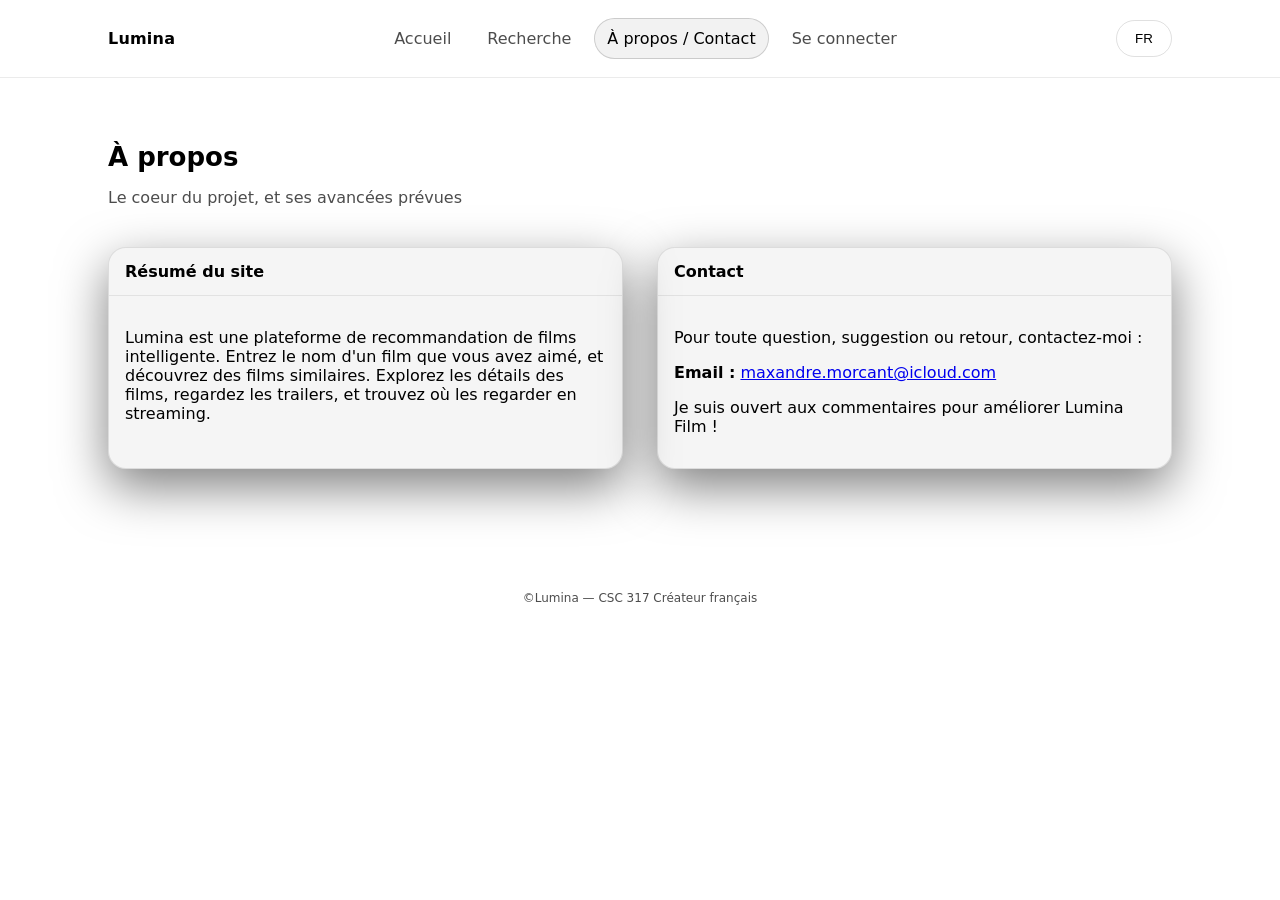
<file: about.html>
<!doctype html>
<html lang="fr">
<head>
  <meta charset="utf-8" />
  <meta name="viewport" content="width=device-width,initial-scale=1" />
  <title>Lumina — À propos / Contact</title>
  <link rel="stylesheet" href="styles.css" />
  <script defer src="app.js"></script>
</head>

<body class="page-about">
  <header class="header">
    <div class="container header__inner">

      <!-- ✅ Logo clean uniforme -->
      <a class="brand" href="index.html">
        <span class="brand__name">Lumina</span>
      </a>

      <nav class="nav">
        <a class="nav__link" href="index.html" data-i18n="nav.home">Accueil</a>
        <a class="nav__link" href="search.html" data-i18n="nav.search">Recherche</a>
        <a class="nav__link active" href="about.html" data-i18n="nav.about">À propos / Contact</a>
        <a class="nav__link" id="accountLink" href="login.html">Se connecter</a>
      </nav>

      <button class="btn btn--ghost" id="langBtn" type="button" data-i18n-aria-label="button.langChange" aria-label="Changer la langue">FR</button>
      <button class="nav__toggle" data-i18n-aria-label="button.toggleMenu" aria-label="Ouvrir le menu">☰</button>
    </div>
  </header>

  <main>
    <section class="section">
      <div class="container">
        <div class="section__head">
          <h2 data-i18n="about.title">À propos</h2>
          <p class="muted" data-i18n="about.subtitle">Le coeur du projet, et ses avancées prévues</p>
        </div>

        <div class="grid grid--2">
          <div class="card">
            <div class="card__header">
              <div class="card__title" data-i18n="site.summary.title">Résumé du site</div>
            </div>
            <div class="card__body">
              <p data-i18n="site.summary.text">Lumina est une plateforme de recommandation de films intelligente. Entrez le nom d'un film que vous avez aimé, et découvrez des films similaires. Explorez les détails des films, regardez les trailers, et trouvez où les regarder en streaming.</p>
            </div>
          </div>

          <div class="card">
            <div class="card__header">
              <div class="card__title" data-i18n="contact.title">Contact</div>
            </div>
            <div class="card__body">
              <p data-i18n="contact.text">Pour toute question, suggestion ou retour, contactez-moi :</p>
              <p><strong data-i18n="contact.email">Email :</strong> <a href="mailto:maxandre.morcant@icloud.com">maxandre.morcant@icloud.com</a></p>
              <p data-i18n="contact.open">Je suis ouvert aux commentaires pour améliorer Lumina Film !</p>
            </div>
          </div>
        </div>

       

       
    </section>
  </main>

  <footer class="footer">
    <div class="container footer__inner">
      <span class="muted small">©<span data-i18n="footer.brand">Lumina Film</span> — CSC 317</span>
      <span class="muted small" data-i18n="footer.right">French creator</span>
    </div>
  </footer>
</body>
</html>
</file>
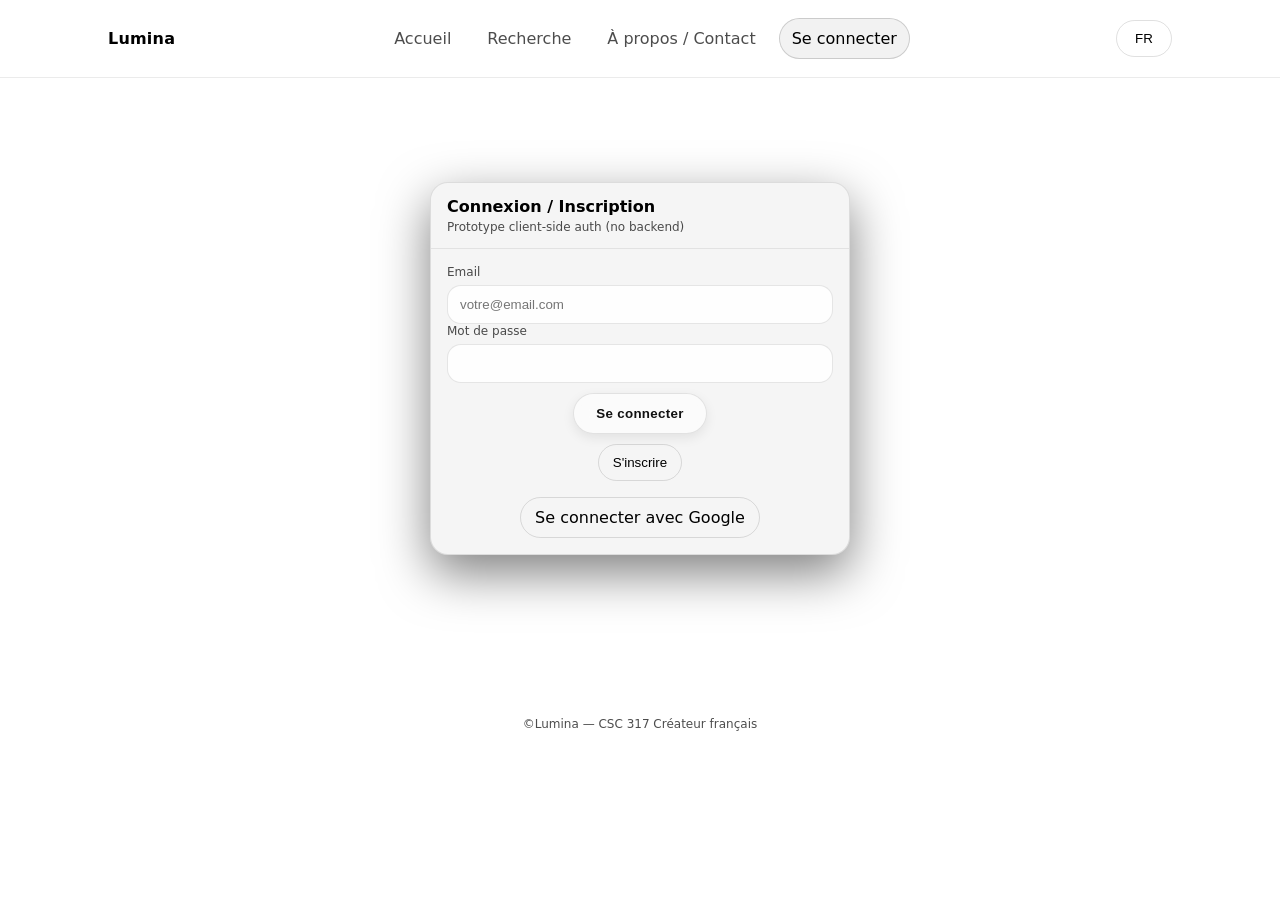
<file: login.html>
<!doctype html>

<html lang="fr">
<head>
  <meta charset="utf-8" />
  <meta name="viewport" content="width=device-width,initial-scale=1" />
  <title>Lumina — Connexion</title>
  <link rel="stylesheet" href="styles.css" />
  <script defer src="app.js"></script>
</head>

<body class="page-login">

<header class="header">
  <div class="container header__inner">

<!-- ✅ logo uniforme -->
<a class="brand" href="index.html">
  <span class="brand__name">Lumina</span>
</a>

<nav class="nav">
  <a class="nav__link" href="index.html" data-i18n="nav.home">Accueil</a>
  <a class="nav__link" href="search.html" data-i18n="nav.search">Recherche</a>
  <a class="nav__link" href="about.html" data-i18n="nav.about">À propos / Contact</a>
  <a class="nav__link active" id="accountLink" href="login.html" data-i18n="auth.login">Se connecter</a>
</nav>

<button class="btn btn--ghost" id="langBtn" type="button" data-i18n-aria-label="button.langChange">FR</button>


  </div>
</header>

<main>
  <section class="section">
    <div class="container">


  <!-- ✅ card centrée -->
  <div class="card" style="max-width:420px;margin:40px auto;">

    <div class="card__header">
      <div>
        <div class="card__title" data-i18n="auth.title">
          Connexion / Inscription
        </div>

        <div class="card__subtitle muted" data-i18n="auth.subtitle">
          Prototype client-side auth (no backend)
        </div>
      </div>
    </div>

    <div class="card__body">

      <form id="authForm" data-mode="login" data-backend="true">

        <div class="field">
          <label for="authEmail" data-i18n="auth.email">Email</label>
          <input
            id="authEmail"
            type="email"
            data-i18n-placeholder="auth.emailPh"
            required
          />
        </div>

        <div class="field" id="nameField" style="display:none">
          <label for="authName" data-i18n="auth.name">Nom</label>
          <input
            id="authName"
            data-i18n-placeholder="auth.namePh"
          />
        </div>

        <div class="field">
          <label for="authPassword" data-i18n="auth.password">Mot de passe</label>
          <input
            id="authPassword"
            type="password"
            required
          />
        </div>

        <div class="row" style="justify-content:center;margin-top:10px;">
          
          <!-- ✅ bouton glass -->
          <button
            id="authSubmit"
            class="btn-glass"
            type="submit"
            data-i18n="auth.login">
            Se connecter
          </button>

        </div>

        <div class="row" style="justify-content:center;margin-top:10px;">
          <button
            id="switchMode"
            class="btn btn--ghost"
            type="button"
            data-i18n="auth.switchToSignup">
            S'inscrire
          </button>
        </div>

        <div style="margin-top:16px;text-align:center;">
          <a
            id="googleBtn"
            class="btn btn--ghost"
            href="http://localhost:8001/api/auth/google"
            data-i18n="auth.googleSignin">
            Se connecter avec Google
          </a>
        </div>

      </form>

    </div>

  </div>

</div>


  </section>
</main>

<footer class="footer">
  <div class="container footer__inner">
    <span class="muted small">
      ©<span data-i18n="footer.brand">Lumina</span> — CSC 317
    </span>
    <span class="muted small" data-i18n="footer.right">
      French creator
    </span>
  </div>
</footer>

<script>
(function(){
  const f = document.getElementById('authForm');
  const s = document.getElementById('switchMode');
  const nameField = document.getElementById('nameField');
  const submitBtn = f && f.querySelector('button[type=submit]');
  if (!f || !s) return;

  s.addEventListener('click', () => {
    const mode = f.getAttribute('data-mode') || 'login';

    if (mode === 'login') {
      f.setAttribute('data-mode','signup');
      nameField.style.display = '';
      submitBtn.setAttribute('data-i18n','auth.signup');
      s.setAttribute('data-i18n','auth.switchToLogin');
    } else {
      f.setAttribute('data-mode','login');
      nameField.style.display = 'none';
      submitBtn.setAttribute('data-i18n','auth.login');
      s.setAttribute('data-i18n','auth.switchToSignup');
    }

    if (typeof applyLang === 'function') applyLang(getLang());
  });

  if (f && f.getAttribute('data-backend') === 'true') {
    f.addEventListener('submit', async (e) => {
      e.preventDefault();

      const mode = f.getAttribute('data-mode') || 'login';
      const email = (document.getElementById('authEmail')||{}).value || '';
      const pwd = (document.getElementById('authPassword')||{}).value || '';
      const name = (document.getElementById('authName')||{}).value || '';

      try {
        const url = mode === 'signup' ? 'http://localhost:8001/api/signup' : 'http://localhost:8001/api/login';

        const res = await fetch(url,{
          method:'POST',
          credentials:'include',
          headers:{'Content-Type':'application/json'},
          body:JSON.stringify({email,password:pwd,name})
        });

        if (!res.ok) {
          const j = await res.json().catch(()=>({detail:'error'}));
          alert(j.detail || 'Auth error');
          return;
        }

        const j = await res.json();

        if (j.email) {
          localStorage.setItem('lumina_user',JSON.stringify({
            email:j.email,
            name:j.name
          }));
        }

        location.href = '/account.html';

      } catch(err){
        alert('Network error');
      }
    });
  }
})();
</script>

</body>
</html>
</file>
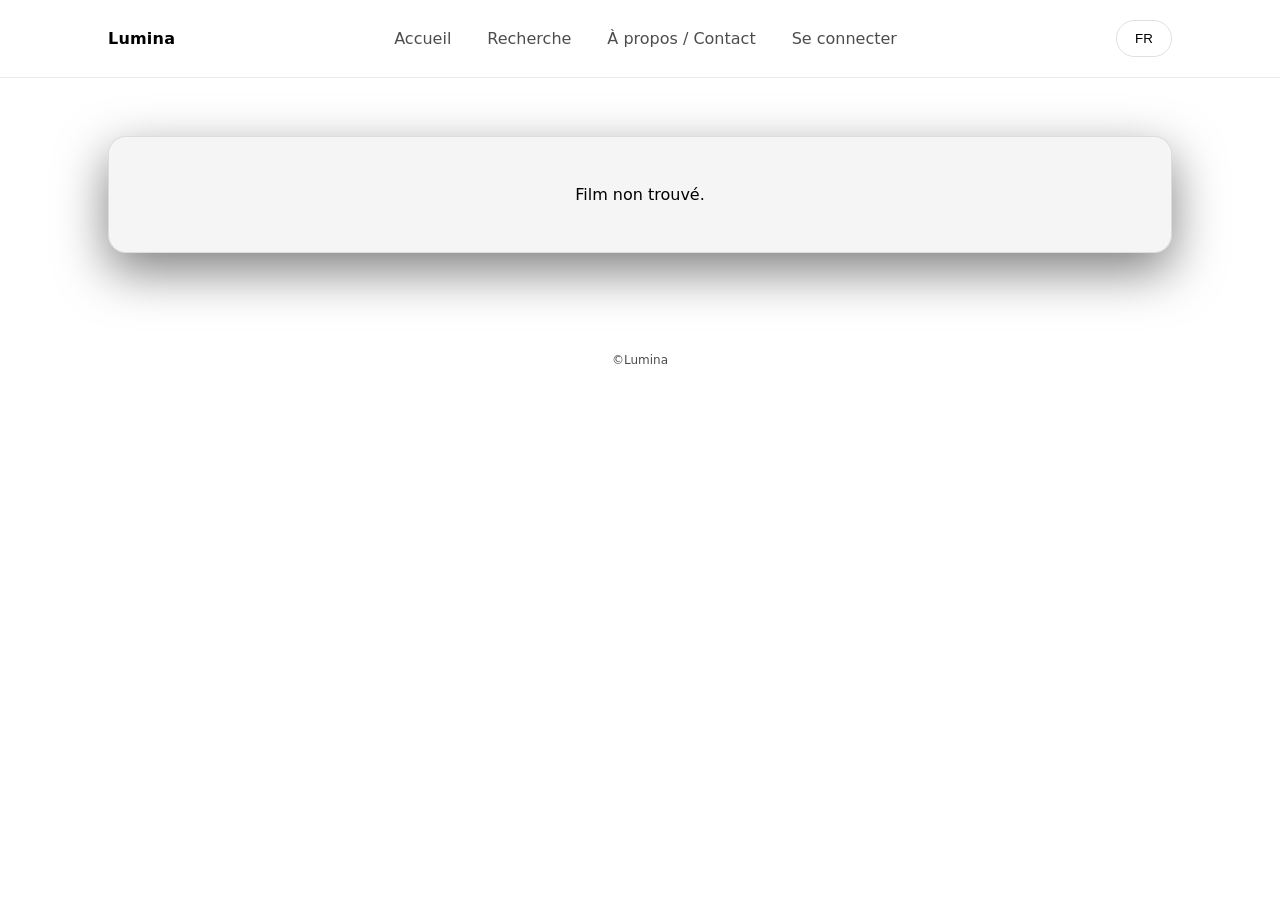
<file: movie.html>
<!doctype html>
<html lang="fr">
<head>
  <meta charset="utf-8" />
  <meta name="viewport" content="width=device-width,initial-scale=1" />
  <title>Lumina — Détails du film</title>
  <link rel="stylesheet" href="styles.css" />
  <script defer src="app.js"></script>
  <style>
    .movie-hero{
      padding: 40px 0 24px;
    }

    .movie-panel{
      display:grid;
      grid-template-columns: 320px 1fr;
      gap:28px;
      align-items:start;
    }

    .movie-poster-wrap{
      overflow:hidden;
      border-radius:24px;
      box-shadow: var(--shadow);
      border:1px solid rgba(0,0,0,.08);
      background: rgba(0,0,0,.03);
    }

    .movie-poster-large{
      width:100%;
      display:block;
      object-fit:cover;
    }

    .movie-content{
      display:flex;
      flex-direction:column;
      gap:18px;
    }

    .movie-top h1{
      margin:0 0 12px;
      font-size:48px;
      line-height:1.02;
    }

    .movie-meta{
      display:flex;
      flex-wrap:wrap;
      gap:10px;
      margin-bottom:8px;
    }

    .movie-chip{
      display:inline-flex;
      align-items:center;
      padding:8px 12px;
      border-radius:999px;
      background: rgba(0,0,0,.04);
      border:1px solid rgba(0,0,0,.08);
      font-size:14px;
    }

    .movie-overview{
      font-size:18px;
      line-height:1.7;
      color: var(--text);
      max-width: 70ch;
    }

    .movie-grid{
      display:grid;
      grid-template-columns: repeat(2, minmax(0,1fr));
      gap:16px;
      margin-top:8px;
    }

    .movie-block{
      border:1px solid rgba(0,0,0,.08);
      background: rgba(0,0,0,.03);
      border-radius:20px;
      padding:18px;
      box-shadow: var(--shadow);
    }

    .movie-block h2{
      margin:0 0 10px;
      font-size:22px;
    }

    .movie-actions{
      display:flex;
      flex-wrap:wrap;
      gap:12px;
      margin-top:8px;
    }

    .movie-link{
      display:inline-flex;
      align-items:center;
      justify-content:center;
      gap:8px;
      padding:12px 18px;
      border-radius:999px;
      text-decoration:none;
      color: var(--text);
      background: rgba(255,255,255,0.65);
      border:1px solid rgba(0,0,0,.1);
      box-shadow:
        0 4px 12px rgba(0,0,0,0.08),
        0 0 0 rgba(124,58,237,0);
      backdrop-filter: blur(10px);
      transition: all .25s ease;
    }

    .movie-link:hover{
      background: rgba(255,255,255,0.85);
      box-shadow:
        0 8px 20px rgba(0,0,0,0.12),
        0 0 12px rgba(124,58,237,0.25);
      transform: translateY(-2px);
    }

    .movie-fallback{
      padding:32px;
      text-align:center;
    }

    @media (max-width: 900px){
      .movie-panel{
        grid-template-columns: 1fr;
      }

      .movie-top h1{
        font-size:36px;
      }

      .movie-grid{
        grid-template-columns: 1fr;
      }

      .movie-poster-wrap{
        max-width: 360px;
        margin: 0 auto;
      }
    }
  </style>
</head>

<body class="page-movie">
  <header class="header">
    <div class="container header__inner">
      <a class="brand" href="index.html">
        <span class="brand__name">Lumina</span>
      </a>

      <nav class="nav">
        <a class="nav__link" href="index.html" data-i18n="nav.home">Accueil</a>
        <a class="nav__link" href="search.html" data-i18n="nav.search">Recherche</a>
        <a class="nav__link" href="about.html" data-i18n="nav.about">À propos / Contact</a>
        <a class="nav__link" id="accountLink" href="login.html" data-i18n="auth.login">Se connecter</a>
      </nav>

      <button class="btn btn--ghost" id="langBtn" type="button" data-i18n-aria-label="button.langChange" aria-label="Changer la langue">FR</button>
    </div>
  </header>

  <main>
    <section class="movie-hero">
      <div class="container">
        <div id="movieDetails" class="card">
          <div class="movie-fallback">Chargement...</div>
        </div>
      </div>
    </section>
  </main>

  <footer class="footer">
    <div class="container footer__inner">
      <span class="muted small">©<span data-i18n="footer.brand">Lumina</span></span>
    </div>
  </footer>

  <script>
    document.addEventListener("DOMContentLoaded", async () => {
      const urlParams = new URLSearchParams(window.location.search);
      const movieId = urlParams.get("id");
      const movieDetails = document.getElementById("movieDetails");
      const dict = I18N[getLang()] || I18N.fr;

      if (!movieId) {
        movieDetails.innerHTML = `<div class="movie-fallback"><p>${dict["movie.notFound"]}</p></div>`;
        return;
      }

      try {
        const res = await fetch(`http://localhost:8001/api/movie/${movieId}?lang=${getLang()}`);
        if (!res.ok) throw new Error(dict["movie.loadError"]);
        const movie = await res.json();

        const poster = movie.poster_path
          ? `https://image.tmdb.org/t/p/w500${movie.poster_path}`
          : "";

        movieDetails.innerHTML = `
          <div class="card__body">
            <div class="movie-panel">
              <div class="movie-poster-wrap">
                ${poster
                  ? `<img src="${poster}" alt="${movie.title}" class="movie-poster-large" crossorigin="anonymous">`
                  : `<div class="movie-fallback">${dict["movie.noPoster"]}</div>`}
              </div>

              <div class="movie-content">
                <div class="movie-top">
                  <h1>${movie.title || dict["movie.unknownTitle"]}</h1>

                  <div class="movie-meta">
                    ${movie.release_date ? `<span class="movie-chip"><strong>${dict["movie.release"]}</strong>&nbsp;${movie.release_date}</span>` : ""}
                    ${movie.vote_average ? `<span class="movie-chip"><strong>${dict["movie.rating"]}</strong>&nbsp;${movie.vote_average}/10</span>` : ""}
                    ${movie.genres?.length ? `<span class="movie-chip"><strong>${dict["movie.genres"]}</strong>&nbsp;${movie.genres.join(", ")}</span>` : ""}
                  </div>

                  <div class="movie-overview">
                    ${movie.overview || dict["movie.noDescription"]}
                  </div>
                </div>

                <div class="movie-grid">
                  <div class="movie-block">
                    <h2>${dict["movie.cast"]}</h2>
                    <p>${movie.cast?.length ? movie.cast.join(", ") : dict["movie.noInfo"]}</p>
                  </div>

                  <div class="movie-block">
                    <h2>${dict["movie.director"]}</h2>
                    <p>${movie.director || dict["movie.noInfo"]}</p>
                  </div>

                  <div class="movie-block">
                    <h2>${dict["movie.watchProviders"]}</h2>
                    <p>${movie.watch_providers?.length ? movie.watch_providers.join(", ") : dict["movie.noProviders"]}</p>
                  </div>

                  <div class="movie-block">
                    <h2>${dict["movie.actions"]}</h2>
                    <div class="movie-actions">
                      ${movie.trailer ? `<a class="movie-link" href="${movie.trailer}" target="_blank" rel="noopener noreferrer">${dict["movie.trailer"]}</a>` : ""}
                      <a class="movie-link" href="search.html">${dict["movie.backSearch"]}</a>
                    </div>
                  </div>
                </div>
              </div>
            </div>
          </div>
        `;
      } catch (err) {
        movieDetails.innerHTML = `<div class="movie-fallback"><p>${dict["movie.loadError"]}</p></div>`;
      }
    });
  </script>
</body>
</html>
</file>
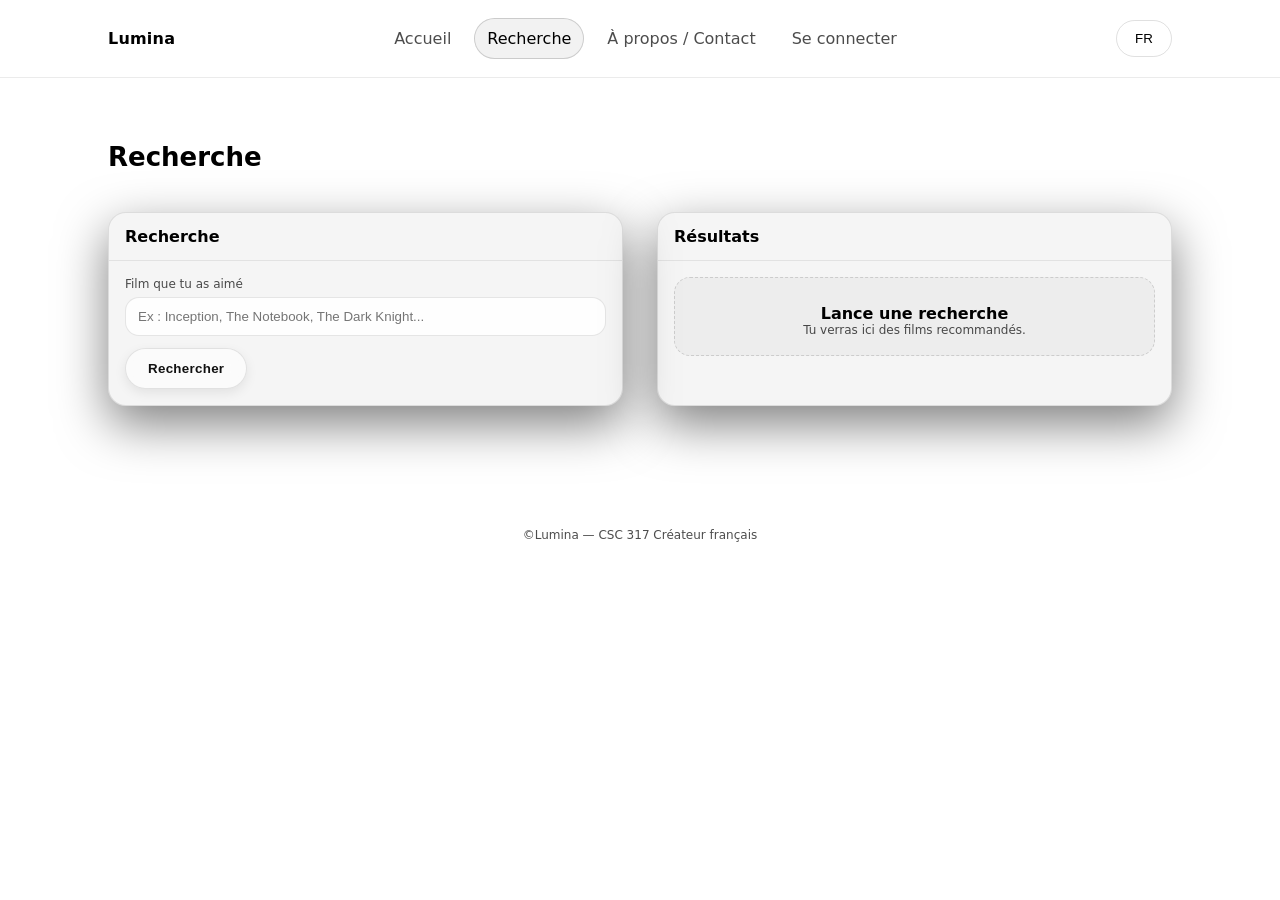
<file: search.html>
<!doctype html>
<html lang="fr">
<head>
  <meta charset="utf-8" />
  <meta name="viewport" content="width=device-width,initial-scale=1" />
  <title>Lumina — Recherche</title>
  <link rel="stylesheet" href="styles.css" />
  <script defer src="app.js"></script>
</head>

<body class="page-search">
  <header class="header">
    <div class="container header__inner">
     <a class="brand" href="index.html">
  <span class="brand__name">Lumina</span>
</a>

      <nav class="nav">
        <a class="nav__link" href="index.html" data-i18n="nav.home">Accueil</a>
        <a class="nav__link active" href="search.html" data-i18n="nav.search">Recherche</a>
        <a class="nav__link" href="about.html" data-i18n="nav.about">À propos / Contact</a>
        <a class="nav__link" id="accountLink" href="login.html" data-i18n="auth.login">Se connecter</a>
      </nav>

      <button class="btn btn--ghost" id="langBtn" type="button" data-i18n-aria-label="button.langChange" aria-label="Changer la langue">FR</button>
      <button class="nav__toggle" data-i18n-aria-label="button.toggleMenu" aria-label="Ouvrir le menu">☰</button>
    </div>
  </header>

  <main>
    <section class="section">
      <div class="container">
        <div class="section__head">
          <h2 data-i18n="search.title">Recherche</h2>
           
          </p>
        </div>

        <div class="grid grid--2">
          <div class="card">
            <div class="card__header">
              <div>
                <div class="card__title" data-i18n="search.title">Recherche</div>
              </div>
            </div>

            <div class="card__body">
              <div class="form">
                <div class="field">
                  <label for="q" data-i18n="form.liked.label">Film que tu as aimé</label>
                  <input id="q" data-i18n-placeholder="form.liked.ph" placeholder="Ex : Inception, The Notebook, The Dark Knight..." />
                </div>

                <div class="row">
                 <button id="searchBtn" type="button" class="btn-glass" data-i18n="form.search">Rechercher</button>
                 <span id="status" class="muted small"></span>
                </div>
              </div>
            </div>
          </div>

          <div class="card">
            <div class="card__header">
              <div>
                <div class="card__title" data-i18n="results.title">Résultats</div>
              </div>
            </div>

            <div class="card__body">
              <div id="results" class="results">
                <div class="empty">
                  <div class="empty__title" data-i18n="results.emptyTitle">Lance une recherche</div>
                  <div class="muted small" data-i18n="results.emptyText">Tu verras ici des films recommandés.</div>
                </div>
              </div>
            </div>
          </div>
        </div>

      </div>
    </section>
  </main>

  <footer class="footer">
    <div class="container footer__inner">
      <span class="muted small">©<span data-i18n="footer.brand">Lumina</span> — CSC 317</span>
      <span class="muted small" data-i18n="footer.right">French creator</span>
    </div>
  </footer>
</body>
</html>
</file>
<file: styles.css>
:root{
--bg: #ffffff;
--panel: rgba(255,255,255,.06);
--panel2: rgba(255,255,255,.04);
--border: rgba(255,255,255,.10);
--text: #000000;
--muted: rgba(0,0,0,.70);
--shadow: 0 18px 50px rgba(0,0,0,.50);
--r: 18px;
}

*{box-sizing:border-box}
html{scroll-behavior:smooth}
body{
margin:0;
font-family: ui-sans-serif, system-ui, -apple-system, Segoe UI, Roboto, Arial;
color:var(--text);
background: var(--bg);
}

.container{max-width:1100px;margin:0 auto;padding:18px}

.header{
position:sticky;top:0;z-index:20;
backdrop-filter: blur(16px);
background: rgba(255,255,255,.8);
border-bottom: 1px solid rgba(0,0,0,.08);
}
.header__inner{display:flex;align-items:center;justify-content:space-between;gap:14px}

.brand{
display:flex;align-items:center;gap:12px;
text-decoration:none;color:var(--text);
}
.brand__icon{
width:42px;height:42px;display:grid;place-items:center;
border-radius:14px;
background: rgba(0,0,0,.06);
border: 1px solid rgba(0,0,0,.10);
}
.brand__text{display:flex;flex-direction:column;line-height:1.1}
.brand__name{font-weight:900;letter-spacing:.2px}
.brand__tag{font-size:12px;color:var(--muted);margin-top:4px}

.nav{display:flex;gap:10px;align-items:center}
.nav__link{
color:var(--muted);
text-decoration:none;
padding:10px 12px;
border-radius:999px;
border:1px solid transparent;
}
.nav__link:hover{color:var(--text);border-color:rgba(0,0,0,.12);background:rgba(0,0,0,.03)}
.nav__link.active{color:var(--text);border-color:rgba(0,0,0,.16);background:rgba(0,0,0,.05)}

.nav__toggle{
display:none;
border:1px solid rgba(0,0,0,.12);
background:rgba(0,0,0,.05);
color:var(--text);
padding:10px 12px;
border-radius:12px;
cursor:pointer;
}

.section{padding:46px 0}
.section__head{margin-bottom:14px}
h1{font-size:44px;line-height:1.05;margin:10px 0 10px}
h2{font-size:26px;margin:0 0 8px}
.kicker{
display:inline-flex;
padding:8px 12px;
border-radius:999px;
background: rgba(0,0,0,.05);
border: 1px solid rgba(0,0,0,.10);
color:var(--muted);
font-size:12px;
}
.lead{color:var(--muted);font-size:16px;line-height:1.7;margin:0 0 16px}

.hero__grid{display:grid;grid-template-columns:1.1fr .9fr;gap:16px;align-items:stretch}
.hero__right{display:flex}
.cta{display:flex;gap:10px;flex-wrap:wrap;margin:14px 0 18px}

.stats{display:grid;grid-template-columns:repeat(3,1fr);gap:10px}
.stat{
padding:12px;
border-radius:16px;
border:1px solid rgba(0,0,0,.10);
background: rgba(0,0,0,.04);
}
.stat__title{font-size:12px;color:var(--muted)}
.stat__value{margin-top:4px;font-size:13px}

.grid{display:grid;gap:34px}
.grid--2{grid-template-columns:repeat(2,1fr)}
.grid--3{grid-template-columns:repeat(3,1fr)}
.section .card{
  margin-top: 24px;
}
.card{
border:1px solid rgba(0,0,0,.10);
background: rgba(0,0,0,.04);
border-radius: var(--r);
box-shadow: var(--shadow);
}
.card--glass{
background: linear-gradient(180deg, rgba(0,0,0,.10), rgba(0,0,0,.03));
}
.card__header{
display:flex;justify-content:space-between;align-items:flex-start;gap:12px;
padding:14px 16px;
border-bottom:1px solid rgba(0,0,0,.08);
}
.card__title{font-weight:900}
.card__subtitle{font-size:12px;color:var(--muted);margin-top:4px}
.card__body{padding:16px}

.badge{
padding:6px 10px;
border-radius:999px;
border:1px solid rgba(124,58,237,.40);
background: rgba(124,58,237,.18);
font-weight:800;
}

.pill{
display:inline-flex;gap:8px;align-items:center;
padding:10px 12px;
border-radius:999px;
border:1px solid rgba(0,0,0,.10);
background: rgba(0,0,0,.04);
}

.movie{
margin-top:12px;
display:flex;align-items:center;justify-content:space-between;gap:10px;
padding:12px;
border-radius:16px;
border:1px solid rgba(0,0,0,.10);
background: rgba(0,0,0,.04);
}
.movie__title{font-weight:900}
.movie__sub{margin-top:2px;color:var(--muted);font-size:13px}
.iconBtn{
border:1px solid rgba(0,0,0,.12);
background: rgba(0,0,0,.04);
color:var(--text);
border-radius:14px;
padding:8px 10px;
cursor:pointer;
}
.iconBtn:hover{background: rgba(0,0,0,.07)}

.divider{height:1px;background:rgba(0,0,0,.08);margin:14px 0}

.form{display:flex;flex-direction:column;gap:12px}
.field label{display:block;font-size:12px;color:var(--muted);margin-bottom:6px}
input, select, textarea{
width:100%;
padding:11px 12px;
border-radius:14px;
border:1px solid rgba(0,0,0,.10);
background: rgba(255,255,255,.9);
color:var(--text);
outline:none;
}
input:focus, select:focus, textarea:focus{border-color:rgba(124,58,237,.55)}

.row{display:flex;align-items:center;gap:10px;flex-wrap:wrap}
.results{display:flex;flex-direction:column;gap:10px}

.btn{
padding:10px 14px;
border-radius:999px;
border:1px solid rgba(0,0,0,.12);
background: rgba(0,0,0,.05);
color:var(--text);
cursor:pointer;
text-decoration:none;
display:inline-flex;align-items:center;gap:8px;
}
.btn:hover{background: rgba(0,0,0,.08)}
.btn--primary{
border-color:rgba(124,58,237,.55);
background: rgba(124,58,237,.20);
}
.btn--primary:hover{background: rgba(124,58,237,.26)}
.btn--ghost{
background: transparent;
border-color: rgba(0,0,0,.12);
}

.empty{padding:18px;border-radius:16px;border:1px dashed rgba(0,0,0,.14);background:rgba(0,0,0,.03);text-align:center}
.empty__icon{font-size:22px}
.empty__title{font-weight:900;margin-top:8px}

.note{
margin-top:14px;
padding:14px 16px;
border-radius:16px;
border:1px solid rgba(0,0,0,.10);
background: rgba(0,0,0,.03);
}
.note__title{font-weight:900;margin-bottom:6px}

.list{margin:0;padding-left:18px;color:var(--muted);line-height:1.8}
.small{font-size:12px}
.muted{color:var(--muted)}

/* ✅ WATERMARK */
.footer{
  margin-top:40px;
  text-align:center;
  font-size:12px;
  color: rgba(0,0,0,0.4);
  background: transparent;
  border:none;
}

.footer__inner{
justify-content:center;
}

/* responsive */
@media (max-width: 900px){
h1{font-size:34px}
.hero__grid{grid-template-columns:1fr}
.grid--2,.grid--3{grid-template-columns:1fr}
.nav{display:none}
.nav__toggle{display:inline-flex}
}

#langBtn { min-width: 56px; justify-content: center; }

.btn-glass{
  display:inline-flex;
  align-items:center;
  justify-content:center;
  gap:8px;

  padding:12px 22px;
  border-radius:999px;

  font-weight:600;
  letter-spacing:0.3px;
  text-decoration:none;

  color:#111;

  background: rgba(255,255,255,0.6);
  backdrop-filter: blur(10px);

  border:1px solid rgba(0,0,0,0.1);

  box-shadow:
    0 4px 12px rgba(0,0,0,0.08),
    0 0 0 rgba(124,58,237,0); 

  transition: all 0.25s ease;
}

/* hover avec glow violet */
.btn-glass:hover{
  background: rgba(255,255,255,0.85);

  box-shadow:
    0 8px 20px rgba(0,0,0,0.12),
    0 0 12px rgba(124,58,237,0.35),
    0 0 24px rgba(124,58,237,0.25);

  transform: translateY(-2px);
}

/* click */
.btn-glass:active{
  transform: scale(0.96);
  box-shadow:
    0 4px 10px rgba(0,0,0,0.1),
    0 0 8px rgba(124,58,237,0.3);
}
.movie-card{
  overflow:hidden;
  transition: transform 0.25s ease, box-shadow 0.25s ease;
}

.movie-card:hover{
  transform: translateY(-6px);
}

.movie-card__img{
  width:100%;
  height:360px;
  object-fit:cover;
  display:block;
  border-bottom:1px solid rgba(0,0,0,.08);
}
.movie__title{
  color: inherit;       
  text-decoration: none; 
  font-weight: 900;
}
.movie-card,
.movie-card:visited,
.movie-card:link{
  color: #000;
  text-decoration: none;
}

.movie-card .card__title{
  color: #000;
  text-decoration: none;
}

.movie-card:hover .card__title{
  color: #000;
  text-decoration: none;
}
</file>
